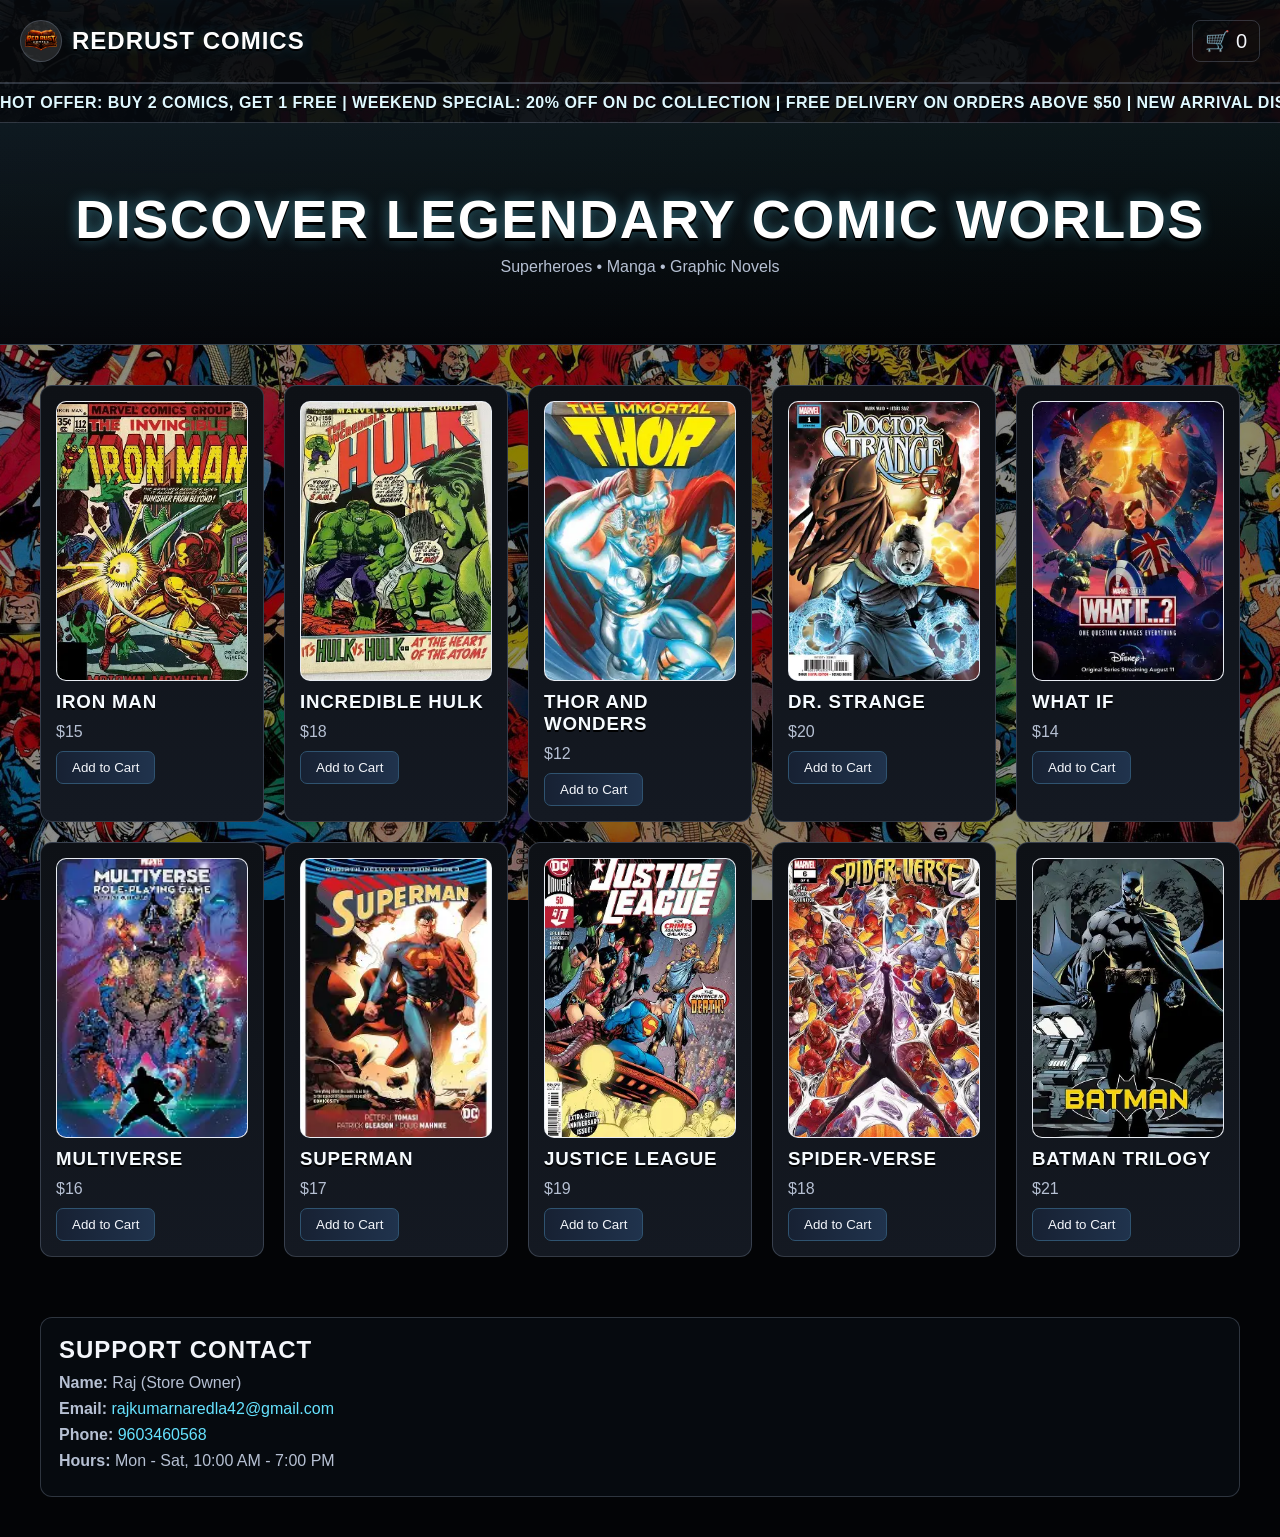
<file: comic store/index.html>
﻿<!DOCTYPE html>
<html lang="en">
<head>
  <meta charset="UTF-8">
  <title>RedRust Comics</title>
  <meta name="viewport" content="width=device-width, initial-scale=1.0">
  <link rel="stylesheet" href="style.css">
</head>
<body>

<!-- NAVBAR -->
<nav>
  <div class="brand">
    <img src="images/logo.png" alt="RedRust Comics Logo" class="logo" onerror="this.style.display='none'">
    <h1>RedRust Comics</h1>
  </div>
  <div class="cart-icon" onclick="toggleCart()">
    &#128722; <span id="cart-count">0</span>
  </div>
</nav>

<!-- OFFERS TICKER -->
<section class="offer-ticker" aria-label="Latest Offers">
  <div class="offer-track">
    <p>Hot Offer: Buy 2 Comics, Get 1 Free | Weekend Special: 20% Off on DC Collection | Free Delivery on Orders Above $50 | New Arrival Discount: Flat $5 Off on Marvel Titles</p>
    <p aria-hidden="true">Hot Offer: Buy 2 Comics, Get 1 Free | Weekend Special: 20% Off on DC Collection | Free Delivery on Orders Above $50 | New Arrival Discount: Flat $5 Off on Marvel Titles</p>
  </div>
</section>

<!-- HERO -->
<section class="hero">
  <h2>Discover Legendary Comic Worlds</h2>
  <p>Superheroes • Manga • Graphic Novels</p>
</section>

<!-- PRODUCTS -->
<section class="products" id="product-list">
</section>

<!-- CART SIDEBAR -->
<div class="cart" id="cart">
  <h2>Your Cart</h2>
  <div id="cart-items"></div>
  <h3>Total: $<span id="cart-total">0</span></h3>
  <button class="checkout">Checkout</button>
</div>

<!-- SUPPORT -->
<footer class="support" id="support">
  <h2>Support Contact</h2>
  <p><strong>Name:</strong> Raj (Store Owner)</p>
  <p><strong>Email:</strong> <a href="mailto:rajkumarnaredla42@gmail.com">rajkumarnaredla42@gmail.com</a></p>
  <p><strong>Phone:</strong> <a href="tel:+919603460568">9603460568</a></p>
  <p><strong>Hours:</strong> Mon - Sat, 10:00 AM - 7:00 PM</p>
</footer>

<!-- deploy-trigger -->
<script src="script.js"></script>
</body>
</html>
</file>
<file: comic store/style.css>
* {
  margin: 0;
  padding: 0;
  box-sizing: border-box;
  font-family: "Segoe UI", sans-serif;
}

:root {
  --bg: #050608;
  --surface: #0e1116;
  --surface-2: #141922;
  --text: #f4f6fb;
  --muted: #b6c0d3;
  --accent: #66e3ff;
  --accent-soft: rgba(102, 227, 255, 0.22);
  --border: rgba(164, 180, 206, 0.25);
}

body {
  color: var(--text);
  background: #030406 url("images/background.jpg") center center / cover no-repeat fixed;
  min-height: 100vh;
  position: relative;
  animation: pageFadeIn 0.9s ease-out both;
}

body::before {
  content: "";
  position: fixed;
  inset: 0;
  background: rgba(0, 0, 0, 0.45);
  pointer-events: none;
  z-index: 0;
}

body > * {
  position: relative;
  z-index: 1;
}

@keyframes pageFadeIn {
  from {
    opacity: 0;
  }
  to {
    opacity: 1;
  }
}

/* NAVBAR */
nav {
  display: flex;
  justify-content: space-between;
  align-items: center;
  padding: 20px;
  background: rgba(8, 10, 14, 0.85);
  border-bottom: 1px solid var(--border);
  position: sticky;
  top: 0;
  backdrop-filter: blur(6px);
  z-index: 100;
}

nav h1 {
  color: #fefefe;
  letter-spacing: 1px;
  text-transform: uppercase;
  text-shadow: 0 2px 0 #000, 0 0 12px var(--accent-soft);
  animation: logoPulse 2.8s ease-in-out infinite;
}

.brand {
  display: flex;
  align-items: center;
  gap: 10px;
}

.logo {
  width: 42px;
  height: 42px;
  object-fit: cover;
  border-radius: 50%;
  border: 1px solid var(--border);
  background: rgba(255, 255, 255, 0.12);
}

.cart-icon {
  cursor: pointer;
  font-size: 20px;
  color: var(--text);
  padding: 8px 12px;
  border: 1px solid var(--border);
  border-radius: 8px;
  transition: 0.25s ease;
}

.cart-icon:hover {
  border-color: var(--accent);
  box-shadow: 0 0 12px var(--accent-soft);
}

/* OFFERS */
.offer-ticker {
  overflow: hidden;
  border-top: 1px solid var(--border);
  border-bottom: 1px solid var(--border);
  background: rgba(6, 10, 16, 0.9);
}

.offer-track {
  display: flex;
  width: max-content;
  gap: 36px;
  padding: 10px 0;
  animation: scrollOffers 26s linear infinite;
}

.offer-track p {
  white-space: nowrap;
  color: #dff8ff;
  font-weight: 700;
  letter-spacing: 0.5px;
  text-transform: uppercase;
  text-shadow: 0 1px 0 #000;
}

/* HERO */
.hero {
  text-align: center;
  padding: 68px 20px;
  background:
    linear-gradient(180deg, rgba(102, 227, 255, 0.08) 0%, transparent 100%),
    linear-gradient(135deg, #07090e, #020304);
  border-bottom: 1px solid var(--border);
}

.hero h2 {
  font-size: clamp(30px, 6vw, 54px);
  line-height: 1.05;
  color: #ffffff;
  margin-bottom: 10px;
  text-transform: uppercase;
  letter-spacing: 1.5px;
  text-shadow: 0 3px 0 #000, 0 0 14px rgba(102, 227, 255, 0.45);
  animation: heroPopIn 1s ease-out both, heroGlow 3s ease-in-out infinite 1s;
}

.hero p {
  color: var(--muted);
}

/* PRODUCTS */
.products {
  display: grid;
  grid-template-columns: repeat(auto-fit, minmax(220px, 1fr));
  gap: 20px;
  padding: 40px;
}

.product {
  background: linear-gradient(180deg, var(--surface), var(--surface-2));
  border: 1px solid var(--border);
  padding: 15px;
  border-radius: 12px;
  transition: 0.28s ease;
}

.product:hover {
  transform: translateY(-5px);
  border-color: var(--accent);
  box-shadow: 0 10px 26px rgba(0, 0, 0, 0.45), 0 0 18px var(--accent-soft);
}

.product img {
  width: 100%;
  height: 280px;
  object-fit: cover;
  border-radius: 10px;
  border: 1px solid var(--border);
  background: #ffffff;
  opacity: 1;
  display: block;
}

.product h3 {
  margin: 10px 0;
  text-transform: uppercase;
  letter-spacing: 0.8px;
  color: #f6fbff;
  text-shadow: 0 2px 0 #000;
  transition: 0.2s ease;
}

.product:hover h3 {
  color: #c9f8ff;
  transform: translateX(2px);
}

.product p {
  color: var(--muted);
  margin-bottom: 10px;
}

.product button {
  background: linear-gradient(90deg, #172133, #20334d);
  border: 1px solid #2f5370;
  padding: 8px 15px;
  color: var(--text);
  cursor: pointer;
  border-radius: 7px;
  transition: 0.2s ease;
}

.product button:hover {
  border-color: var(--accent);
  box-shadow: 0 0 14px var(--accent-soft);
}

/* CART */
.cart {
  position: fixed;
  right: -400px;
  top: 0;
  width: 310px;
  height: 100%;
  background: rgba(10, 12, 17, 0.98);
  border-left: 1px solid var(--border);
  padding: 20px;
  transition: 0.35s ease;
  overflow-y: auto;
}

.cart.active {
  right: 0;
}

.cart-item {
  display: flex;
  justify-content: space-between;
  align-items: center;
  gap: 8px;
  margin: 12px 0;
  color: var(--muted);
}

.cart-item button {
  background: transparent;
  border: 1px solid var(--border);
  color: var(--text);
  border-radius: 6px;
  cursor: pointer;
  padding: 4px 6px;
}

.checkout {
  width: 100%;
  padding: 10px;
  background: linear-gradient(90deg, #20334d, #274569);
  border: 1px solid #3f6f9e;
  color: var(--text);
  border-radius: 8px;
  margin-top: 12px;
  cursor: pointer;
  transition: 0.2s ease;
}

.checkout:hover {
  border-color: var(--accent);
  box-shadow: 0 0 16px var(--accent-soft);
}

/* SUPPORT */
.support {
  margin: 20px 40px 40px;
  padding: 18px;
  border: 1px solid var(--border);
  border-radius: 12px;
  background: rgba(8, 12, 18, 0.85);
}

.support h2 {
  margin-bottom: 10px;
  text-transform: uppercase;
  letter-spacing: 1px;
}

.support p {
  color: var(--muted);
  margin: 8px 0;
}

.support a {
  color: var(--accent);
  text-decoration: none;
}

.support a:hover {
  text-decoration: underline;
}

@media (max-width: 600px) {
  nav {
    padding: 14px;
  }

  .logo {
    width: 34px;
    height: 34px;
  }

  nav h1 {
    font-size: 18px;
  }

  .offer-track {
    animation-duration: 20s;
  }

  .offer-track p {
    font-size: 12px;
  }

  .support {
    margin: 12px 14px 18px;
    padding: 14px;
  }
}

@keyframes heroPopIn {
  0% {
    opacity: 0;
    transform: scale(0.88) rotate(-1deg);
  }
  60% {
    opacity: 1;
    transform: scale(1.04) rotate(0deg);
  }
  100% {
    transform: scale(1) rotate(0deg);
  }
}

@keyframes heroGlow {
  0%,
  100% {
    text-shadow: 0 3px 0 #000, 0 0 12px rgba(102, 227, 255, 0.35);
  }
  50% {
    text-shadow: 0 3px 0 #000, 0 0 22px rgba(102, 227, 255, 0.7);
  }
}

@keyframes logoPulse {
  0%,
  100% {
    transform: translateY(0);
  }
  50% {
    transform: translateY(-1px);
  }
}

@keyframes scrollOffers {
  from {
    transform: translateX(0);
  }
  to {
    transform: translateX(-50%);
  }
}
</file>
